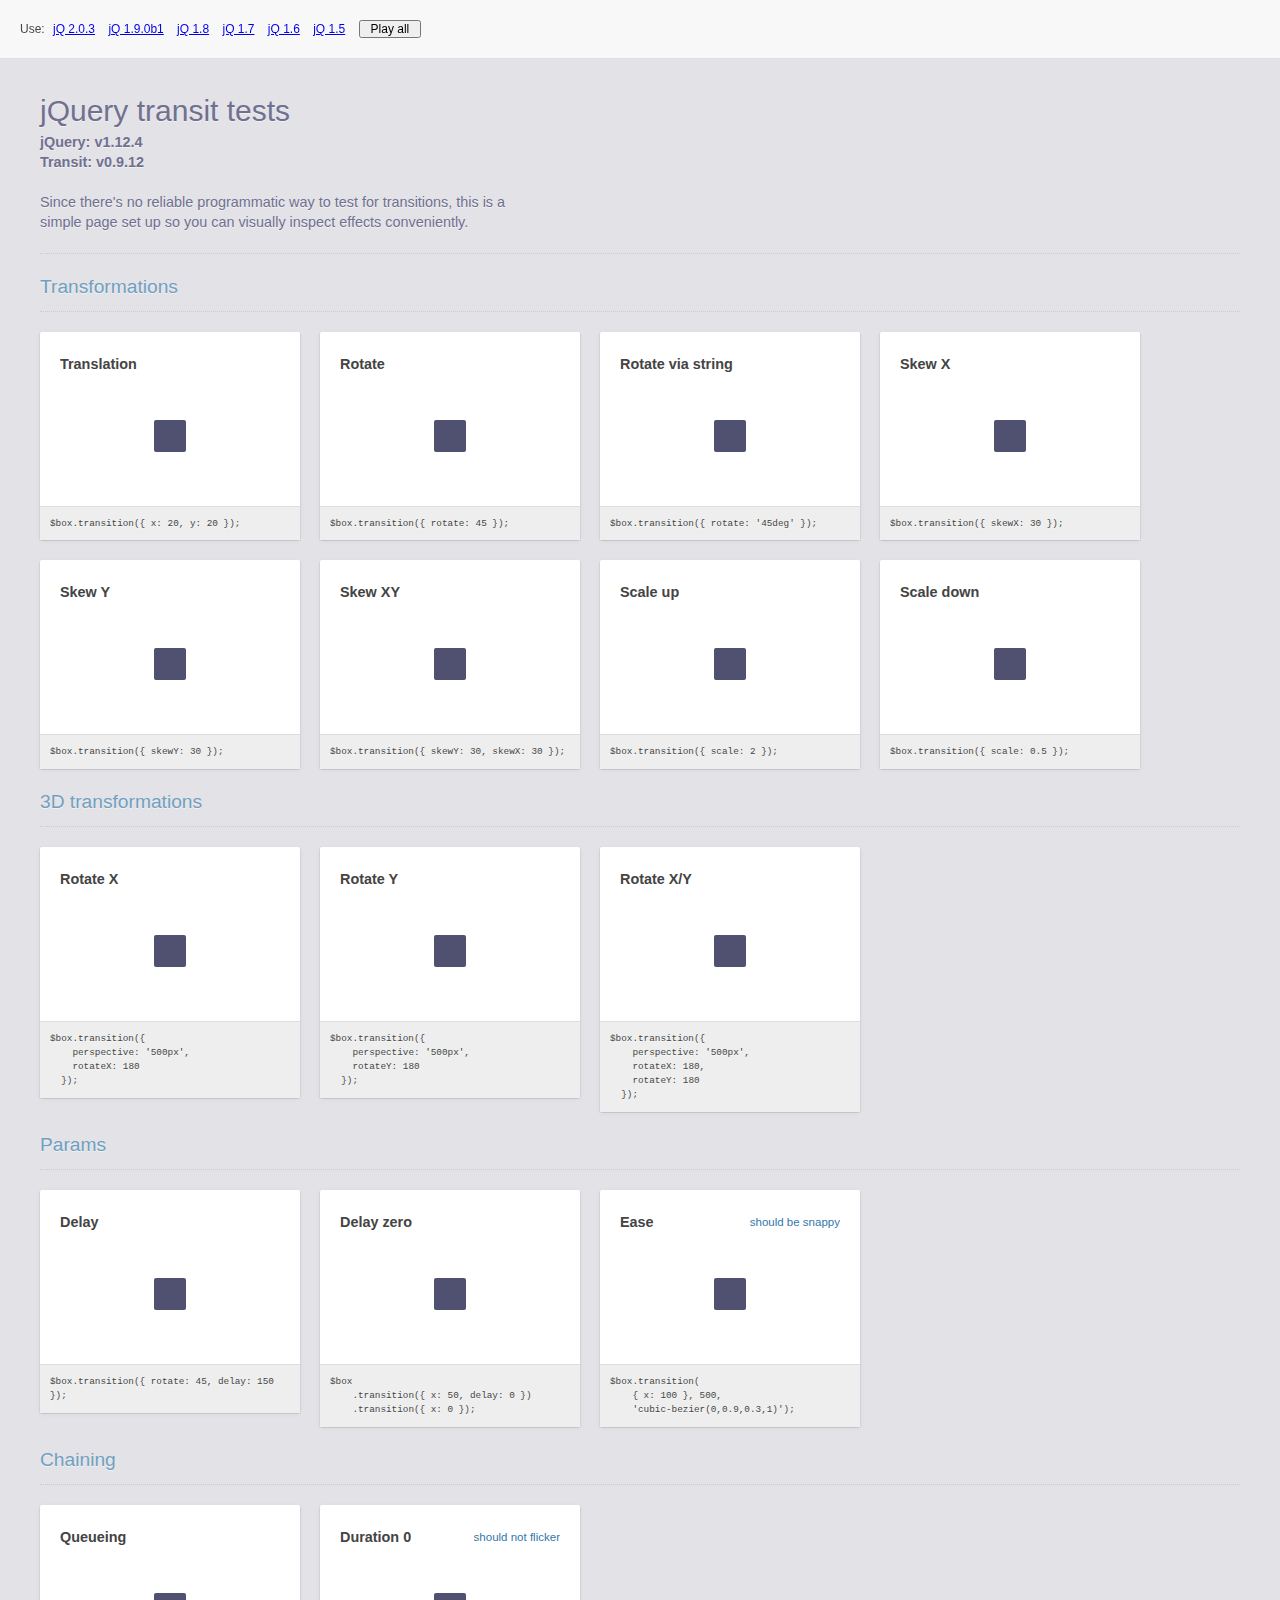
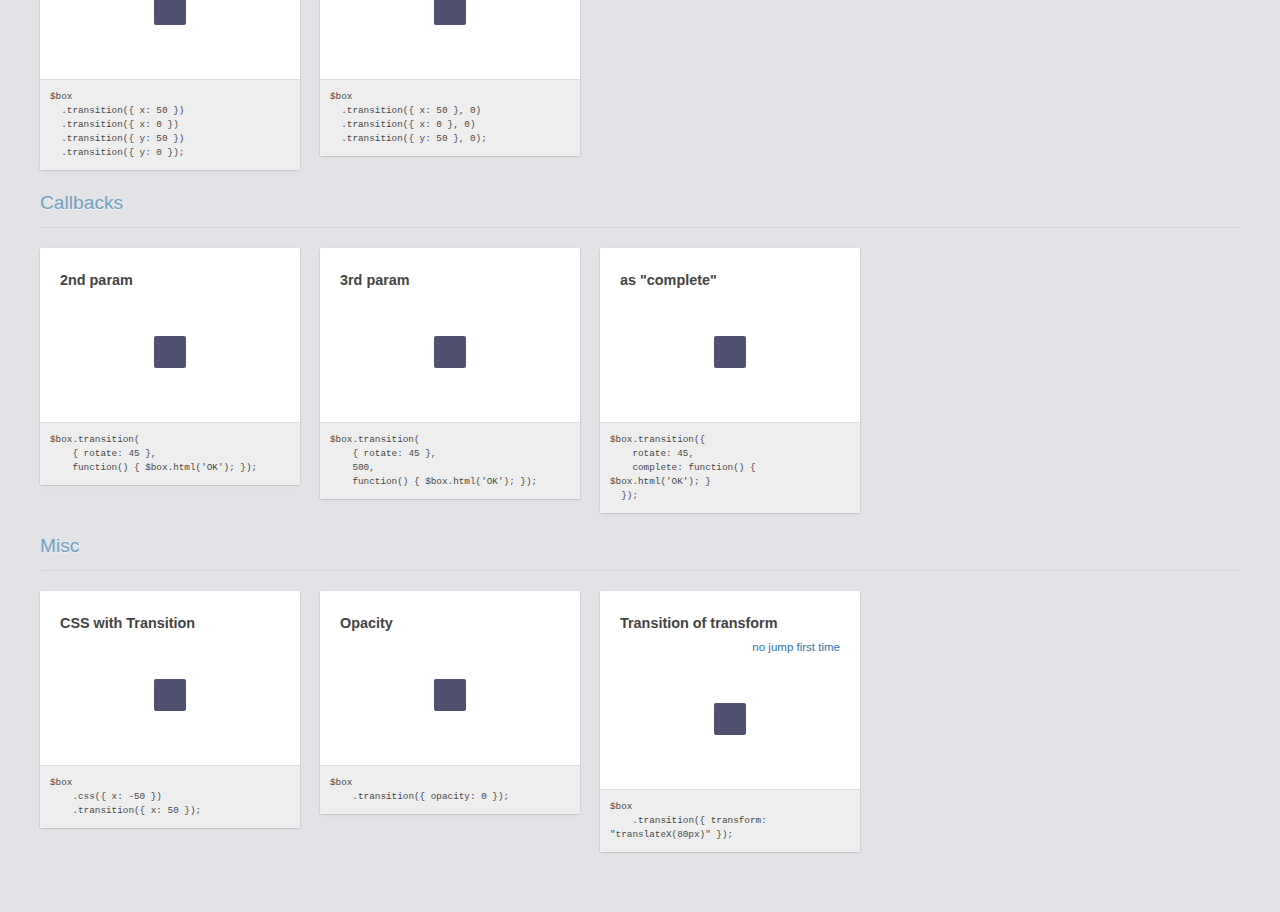
<file: bower_components/jquery.transit/test/index.html>
<!DOCTYPE html>
<html>
<head>
  <meta charset="UTF-8" />
  <title>jQuery Transit tests</title>
  <script>
    /*
     * Dynamic script loading
     */

    (function() {
      var m = location.search.match(/jquery=([^&$]*)/);
      var jQueryVersion = m ? m[1] : "1.8.1";

      function addScript(src) {
        document.write("<scr"+"ipt src='"+src+"'></scr"+"ipt>");
      }

      // Dynamically load jQuery depending on what's passed on get params.
      if (jQueryVersion === "1.9.0b1") {
        addScript("http://code.jquery.com/jquery-1.9.0b1.js");
        addScript("http://code.jquery.com/jquery-migrate-1.0.0b1.js");
      } else {
        addScript("http://ajax.googleapis.com/ajax/libs/jquery/"+jQueryVersion+"/jquery.min.js");
      }
      addScript("../jquery.transit.js");
    })();
  </script>
  
  <script src="test.js"></script>
  <link href="style.css" rel="stylesheet" />
</head>
<body>
  <div class='use'>
    Use:
    <a href='index.html?jquery=2.0.3'>jQ 2.0.3</a>
    <a href='index.html?jquery=1.9.0b1'>jQ 1.9.0b1</a>
    <a href='index.html?jquery=1.8.1'>jQ 1.8</a>
    <a href='index.html?jquery=1.7.0'>jQ 1.7</a>
    <a href='index.html?jquery=1.6.0'>jQ 1.6</a>
    <a href='index.html?jquery=1.5.0'>jQ 1.5</a>
    <button class='play-all'>Play all</button>
  </div>

  <div class='description'>
    <h1>jQuery transit tests</h1>
    <p class='version' id='jquery-version'></p>
    <p>Since there's no reliable programmatic way to test for transitions, this
    is a simple page set up so you can visually inspect effects
    conveniently.</p>
  </div>

  <div class='tests'></div>
  <script>
    group('Transformations');

    test('Translation', function($box) { $box.transition({ x: 20, y: 20 }); });
    test('Rotate', function($box) { $box.transition({ rotate: 45 }); });
    test('Rotate via string', function($box) { $box.transition({ rotate: '45deg' }); });
    test('Skew X', function($box) { $box.transition({ skewX: 30 }); });
    test('Skew Y', function($box) { $box.transition({ skewY: 30 }); });
    test('Skew XY', function($box) { $box.transition({ skewY: 30, skewX: 30 }); });
    test('Scale up', function($box) { $box.transition({ scale: 2 }); });
    test('Scale down', function($box) { $box.transition({ scale: 0.5 }); });

    group('3D transformations');

    test('Rotate X', function($box) {
      $box.transition({
        perspective: '500px',
        rotateX: 180
      });
    });

    test('Rotate Y', function($box) {
      $box.transition({
        perspective: '500px',
        rotateY: 180
      });
    });

    test('Rotate X/Y', function($box) {
      $box.transition({
        perspective: '500px',
        rotateX: 180,
        rotateY: 180
      });
    });


    group('Params');

    test('Delay', function($box) {
      $box.transition({ rotate: 45, delay: 150 });
    });

    test('Delay zero', function($box) {
      $box
        .transition({ x: 50, delay: 0 })
        .transition({ x: 0 });
    });

    test('Ease (should be snappy)', function($box) {
      $box.transition(
        { x: 100 }, 500,
        'cubic-bezier(0,0.9,0.3,1)');
    });

    group('Chaining');

    test('Queueing', function($box) {
      $box
      .transition({ x: 50 })
      .transition({ x: 0 })
      .transition({ y: 50 })
      .transition({ y: 0 });
    });

    test('Duration 0 (should not flicker)', function($box) {
      $box
      .transition({ x: 50 }, 0)
      .transition({ x: 0 }, 0)
      .transition({ y: 50 }, 0);
    });

    group('Callbacks');

    test('2nd param', function($box) {
      $box.transition(
        { rotate: 45 },
        function() { $box.html('OK'); });
    });

    test('3rd param', function($box) {
      $box.transition(
        { rotate: 45 },
        500,
        function() { $box.html('OK'); });
    });

    test('as "complete"', function($box) {
      $box.transition({
        rotate: 45,
        complete: function() { $box.html('OK'); }
      });
    });

    group('Misc');

    test('CSS with Transition', function($box) {
      $box
        .css({ x: -50 })
        .transition({ x: 50 });
    });

    test('Opacity', function($box) {
      $box
        .transition({ opacity: 0 });
    });

    test('Transition of transform (no jump first time)', function($box) {
      $box
        .transition({ transform: "translateX(80px)" });
    });


  </script>
</body>
</html>
</file>
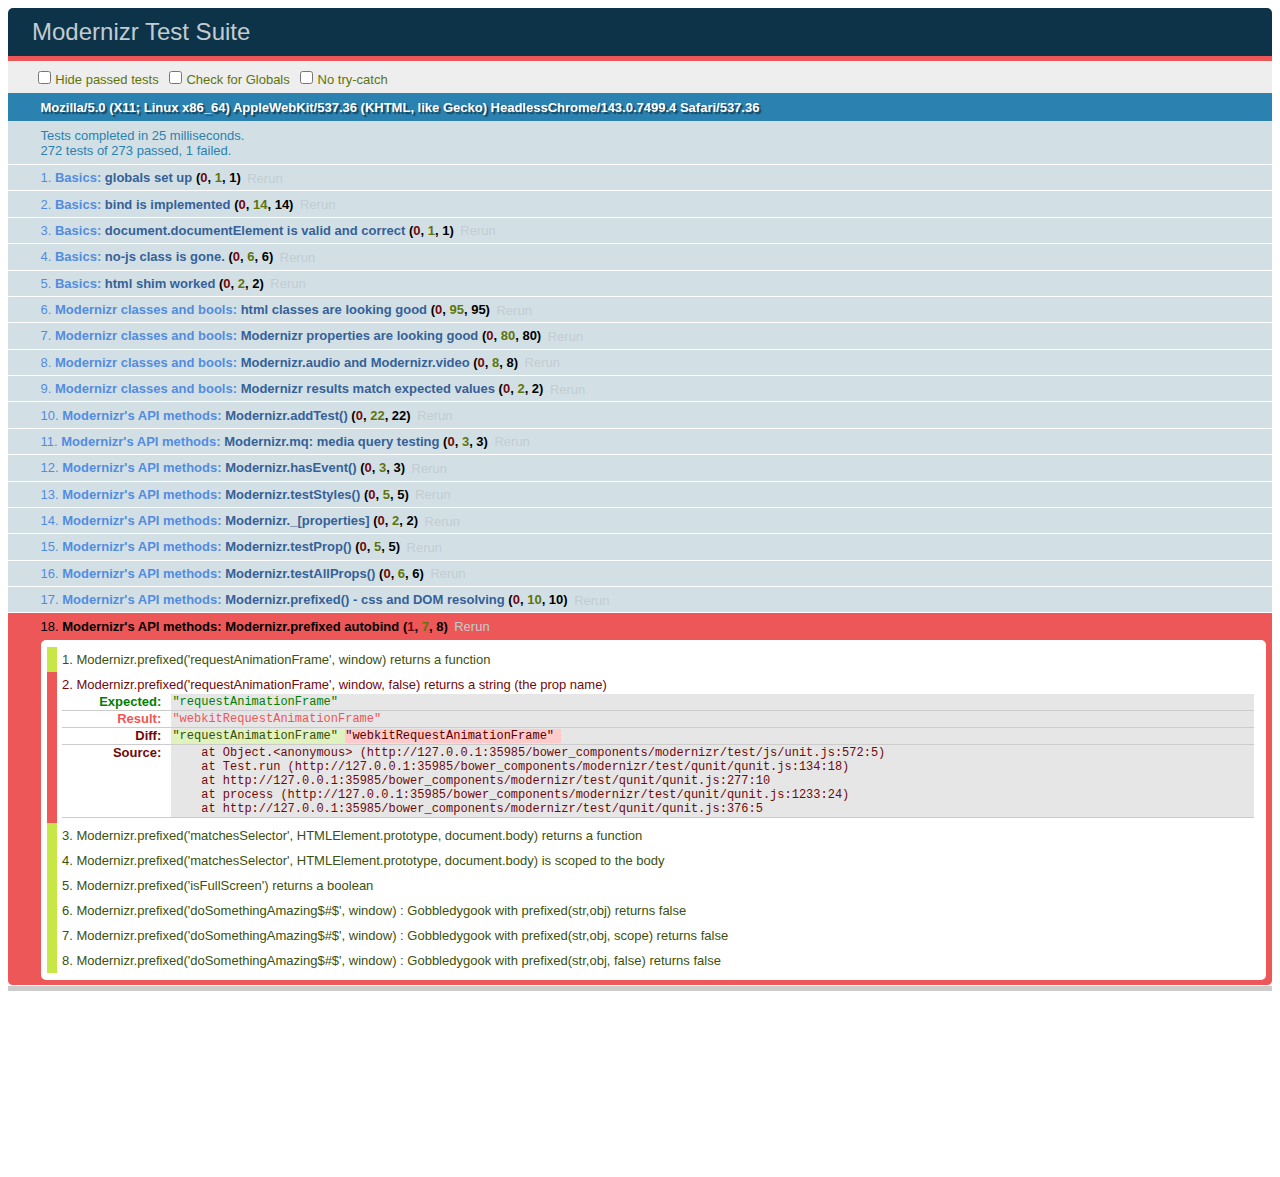
<file: bower_components/modernizr/test/basic.html>
<!DOCTYPE html>
<html class="+no-js no-js- no-js i-has-no-js">
<head>
  <meta charset="UTF-8">
  <title>Modernizr Test Suite</title>
  <link rel="stylesheet" href="qunit/qunit.css">
  <style>
     body { margin-bottom: 150px;}
     #testbed { font-family: Helvetica; color: #444; padding-bottom: 100px;}
     #testbed button { margin: 30px; font-size: 13px;}
     .data-notes, .offScreen { display:none;}
     table { width: 100%;}
     tbody tr:nth-child(even) td, tbody tr:nth-child(even) th {  border: 1px solid #ccc; border-left: 0; border-right: 0;}
     table td:nth-child(even), table th:nth-child(even) { background: #e6e6e6;}
     table tbody tr:hover td, table tbody tr:hover th { background: #e1e100!important;}
     td.wrong { background:red!important;}
     #html5section { visibility: hidden; }
     h1 label { display:none;}
     .output { padding: 0 0 0 16px;}
     .output ul { margin: 0;}
     .output li { color: #854747; }
     .output li.yes{color:#090;}
     .output li b{color:#000;}
     .output {font:14px/1.3 Inconsolata,Consolas,monospace;
                    -webkit-column-count: 5;
                       -moz-column-count: 5;
                            column-count: 5;}
      .output + .output { border-top: 5px solid #ccc; }
      textarea { width: 100%; min-height: 75px;}
      #caniusetrigger { font-size: 38px; font-family: monospace; display:block; }
  </style>

  <script src="https://raw.github.com/Modernizr/Modernizr/master/modernizr.js"></script>

  <script>window.Modernizr || document.write('<script src="../modernizr.js"><\/script>')</script>

  <script src="js/lib/polyfills.js"></script>
  <script src="js/lib/detect-global.js"></script>
  
  <script src="qunit/qunit.js"></script>
  <script src="js/lib/jquery-1.7b2.js"></script>
  
  <script src="js/setup.js"></script>
  
  <script src="js/unit.js"></script>
</head>
<body>
  <h1 id="qunit-header">Modernizr Test Suite</h1>
  <h2 id="qunit-banner"></h2>
  <div id="qunit-testrunner-toolbar"></div>
  <h2 id="qunit-userAgent"></h2>

  <ol id="qunit-tests"></ol>

  <div id="mod-output" class=output></div>
  <div id="mod-feattest-output" class=output></div>


  <br>
 
  <section><aside>this is an aside within a section</aside></section>
  
  
</body>
</html>
</file>
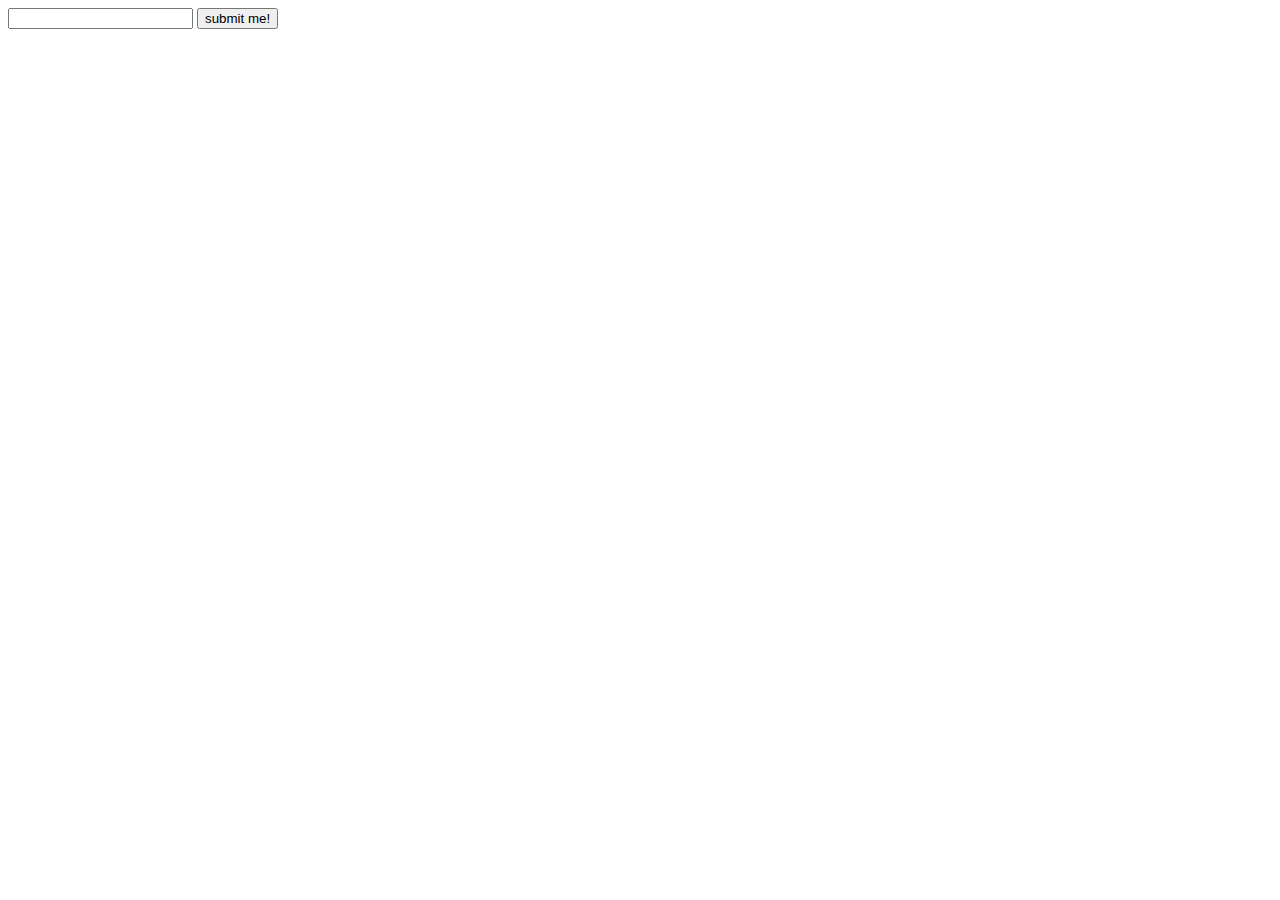
<file: bower_components/modernizr/test/caniuse_files/form_validation.html>
<!DOCTYPE html>
<!-- saved from url=(0045)http://tests.caniuse.com/form_validation.html -->
<html><head><meta http-equiv="Content-Type" content="text/html; charset=UTF-8"><script>
if(location.href.indexOf('?') >= 0) {
	document.write('FAIL');
}
</script>

</head><body><form action="http://tests.caniuse.com/form_validation.html?" method="post">

<input type="url" name="foo" required="">
<input type="submit" value="submit me!">

</form>
</body></html>
</file>
<file: bower_components/jquery.transit/test/style.css>
* { margin: 0; padding: 0; font-size: 1em; }
html { padding: 40px; background: #e3e3e7; }
body, td, input, textarea { font-family: helvetica neue, sans-serif; font-size: 9pt; color: #444; line-height: 1.4; text-shadow: 0 1px 0 rgba(255, 255, 255, 0.5); }
body { padding-top: 50px; }
.use { position: fixed; top: 0; left: 0; right: 0; padding: 20px; border-bottom: solid 1px rgba(0, 0, 0, 0.1); background: rgba(250, 250, 250, 0.9); z-index: 10; }
.test { width: 220px; padding: 20px; float: left; margin: 0 20px 20px 0; background: white; border-radius: 2px; box-shadow: 1px 1px 0 rgba(0, 0, 0, 0.05), -1px 1px 0 rgba(0, 0, 0, 0.05), 0 1px 5px rgba(0, 0, 0, 0.05); }
.test .area { width: auto; height: 100px; margin: 10px 0; position: relative; }
.test:hover { box-shadow: 1px 1px 0 rgba(0, 0, 0, 0.05), -1px 1px 0 rgba(0, 0, 0, 0.05), 0 1px 5px rgba(0, 0, 0, 0.05), 0 0 0 4px rgba(0, 0, 0, 0.15); }
.test h3 { font-size: 1.2em; margin-bottom: 2px; overflow: hidden; line-height: 24px; }
.test h3 em { font-style: normal; font-weight: 200; float: right; color: #37a; font-size: 0.8em; }
.test .box { position: absolute; top: 50%; left: 50%; margin: -16px 0 0 -16px; width: 32px; height: 32px; line-height: 32px; text-align: center; background: #505070; border-radius: 2px; z-index: 2; color: #ddd; }
.test .ghost { background: #ddd; z-index: 1; box-shadow: inset 2px 2px 2px rgba(0, 0, 0, 0.07), inset 0 0 0 1px rgba(0, 0, 0, 0.03); }
.test pre { font-family: menlo, monospace; font-size: 7pt; padding: 10px; background: #eee; margin: 20px -20px -20px -20px; border-top: solid 1px #ddd; white-space: pre-wrap; line-height: 1.5; }
.group-heading { margin: 20px 0 20px 0; padding-bottom: 10px; border-bottom: dotted 1px #ccc; font-size: 1.6em; clear: both; color: #70a0c0; font-weight: 200; }

.use button { padding: 0 10px; }
.use a, .use button { margin: 0 5px; }

.description { padding-bottom: 20px; border-bottom: dotted 1px #ccc; }
.description h1 { font-size: 2.5em; font-weight: 200; color: #707090; }
.description p { font-size: 1.2em; color: #707090; width: 500px; }
.description .version { margin-bottom: 20px; font-size: 1.2em; font-weight: bold; }
</file>
<file: bower_components/modernizr/test/qunit/qunit.css>
/**
 * QUnit v1.9.0 - A JavaScript Unit Testing Framework
 *
 * http://docs.jquery.com/QUnit
 *
 * Copyright (c) 2012 John Resig, Jörn Zaefferer
 * Dual licensed under the MIT (MIT-LICENSE.txt)
 * or GPL (GPL-LICENSE.txt) licenses.
 */

/** Font Family and Sizes */

#qunit-tests, #qunit-header, #qunit-banner, #qunit-testrunner-toolbar, #qunit-userAgent, #qunit-testresult {
	font-family: "Helvetica Neue Light", "HelveticaNeue-Light", "Helvetica Neue", Calibri, Helvetica, Arial, sans-serif;
}

#qunit-testrunner-toolbar, #qunit-userAgent, #qunit-testresult, #qunit-tests li { font-size: small; }
#qunit-tests { font-size: smaller; }


/** Resets */

#qunit-tests, #qunit-tests ol, #qunit-header, #qunit-banner, #qunit-userAgent, #qunit-testresult {
	margin: 0;
	padding: 0;
}


/** Header */

#qunit-header {
	padding: 0.5em 0 0.5em 1em;

	color: #8699a4;
	background-color: #0d3349;

	font-size: 1.5em;
	line-height: 1em;
	font-weight: normal;

	border-radius: 5px 5px 0 0;
	-moz-border-radius: 5px 5px 0 0;
	-webkit-border-top-right-radius: 5px;
	-webkit-border-top-left-radius: 5px;
}

#qunit-header a {
	text-decoration: none;
	color: #c2ccd1;
}

#qunit-header a:hover,
#qunit-header a:focus {
	color: #fff;
}

#qunit-testrunner-toolbar label {
	display: inline-block;
	padding: 0 .5em 0 .1em;
}

#qunit-banner {
	height: 5px;
}

#qunit-testrunner-toolbar {
	padding: 0.5em 0 0.5em 2em;
	color: #5E740B;
	background-color: #eee;
}

#qunit-userAgent {
	padding: 0.5em 0 0.5em 2.5em;
	background-color: #2b81af;
	color: #fff;
	text-shadow: rgba(0, 0, 0, 0.5) 2px 2px 1px;
}


/** Tests: Pass/Fail */

#qunit-tests {
	list-style-position: inside;
}

#qunit-tests li {
	padding: 0.4em 0.5em 0.4em 2.5em;
	border-bottom: 1px solid #fff;
	list-style-position: inside;
}

#qunit-tests.hidepass li.pass, #qunit-tests.hidepass li.running  {
	display: none;
}

#qunit-tests li strong {
	cursor: pointer;
}

#qunit-tests li a {
	padding: 0.5em;
	color: #c2ccd1;
	text-decoration: none;
}
#qunit-tests li a:hover,
#qunit-tests li a:focus {
	color: #000;
}

#qunit-tests ol {
	margin-top: 0.5em;
	padding: 0.5em;

	background-color: #fff;

	border-radius: 5px;
	-moz-border-radius: 5px;
	-webkit-border-radius: 5px;
}

#qunit-tests table {
	border-collapse: collapse;
	margin-top: .2em;
}

#qunit-tests th {
	text-align: right;
	vertical-align: top;
	padding: 0 .5em 0 0;
}

#qunit-tests td {
	vertical-align: top;
}

#qunit-tests pre {
	margin: 0;
	white-space: pre-wrap;
	word-wrap: break-word;
}

#qunit-tests del {
	background-color: #e0f2be;
	color: #374e0c;
	text-decoration: none;
}

#qunit-tests ins {
	background-color: #ffcaca;
	color: #500;
	text-decoration: none;
}

/*** Test Counts */

#qunit-tests b.counts                       { color: black; }
#qunit-tests b.passed                       { color: #5E740B; }
#qunit-tests b.failed                       { color: #710909; }

#qunit-tests li li {
	padding: 5px;
	background-color: #fff;
	border-bottom: none;
	list-style-position: inside;
}

/*** Passing Styles */

#qunit-tests li li.pass {
	color: #3c510c;
	background-color: #fff;
	border-left: 10px solid #C6E746;
}

#qunit-tests .pass                          { color: #528CE0; background-color: #D2E0E6; }
#qunit-tests .pass .test-name               { color: #366097; }

#qunit-tests .pass .test-actual,
#qunit-tests .pass .test-expected           { color: #999999; }

#qunit-banner.qunit-pass                    { background-color: #C6E746; }

/*** Failing Styles */

#qunit-tests li li.fail {
	color: #710909;
	background-color: #fff;
	border-left: 10px solid #EE5757;
	white-space: pre;
}

#qunit-tests > li:last-child {
	border-radius: 0 0 5px 5px;
	-moz-border-radius: 0 0 5px 5px;
	-webkit-border-bottom-right-radius: 5px;
	-webkit-border-bottom-left-radius: 5px;
}

#qunit-tests .fail                          { color: #000000; background-color: #EE5757; }
#qunit-tests .fail .test-name,
#qunit-tests .fail .module-name             { color: #000000; }

#qunit-tests .fail .test-actual             { color: #EE5757; }
#qunit-tests .fail .test-expected           { color: green;   }

#qunit-banner.qunit-fail                    { background-color: #EE5757; }


/** Result */

#qunit-testresult {
	padding: 0.5em 0.5em 0.5em 2.5em;

	color: #2b81af;
	background-color: #D2E0E6;

	border-bottom: 1px solid white;
}
#qunit-testresult .module-name {
	font-weight: bold;
}

/** Fixture */

#qunit-fixture {
	position: absolute;
	top: -10000px;
	left: -10000px;
	width: 1000px;
	height: 1000px;
}
</file>
